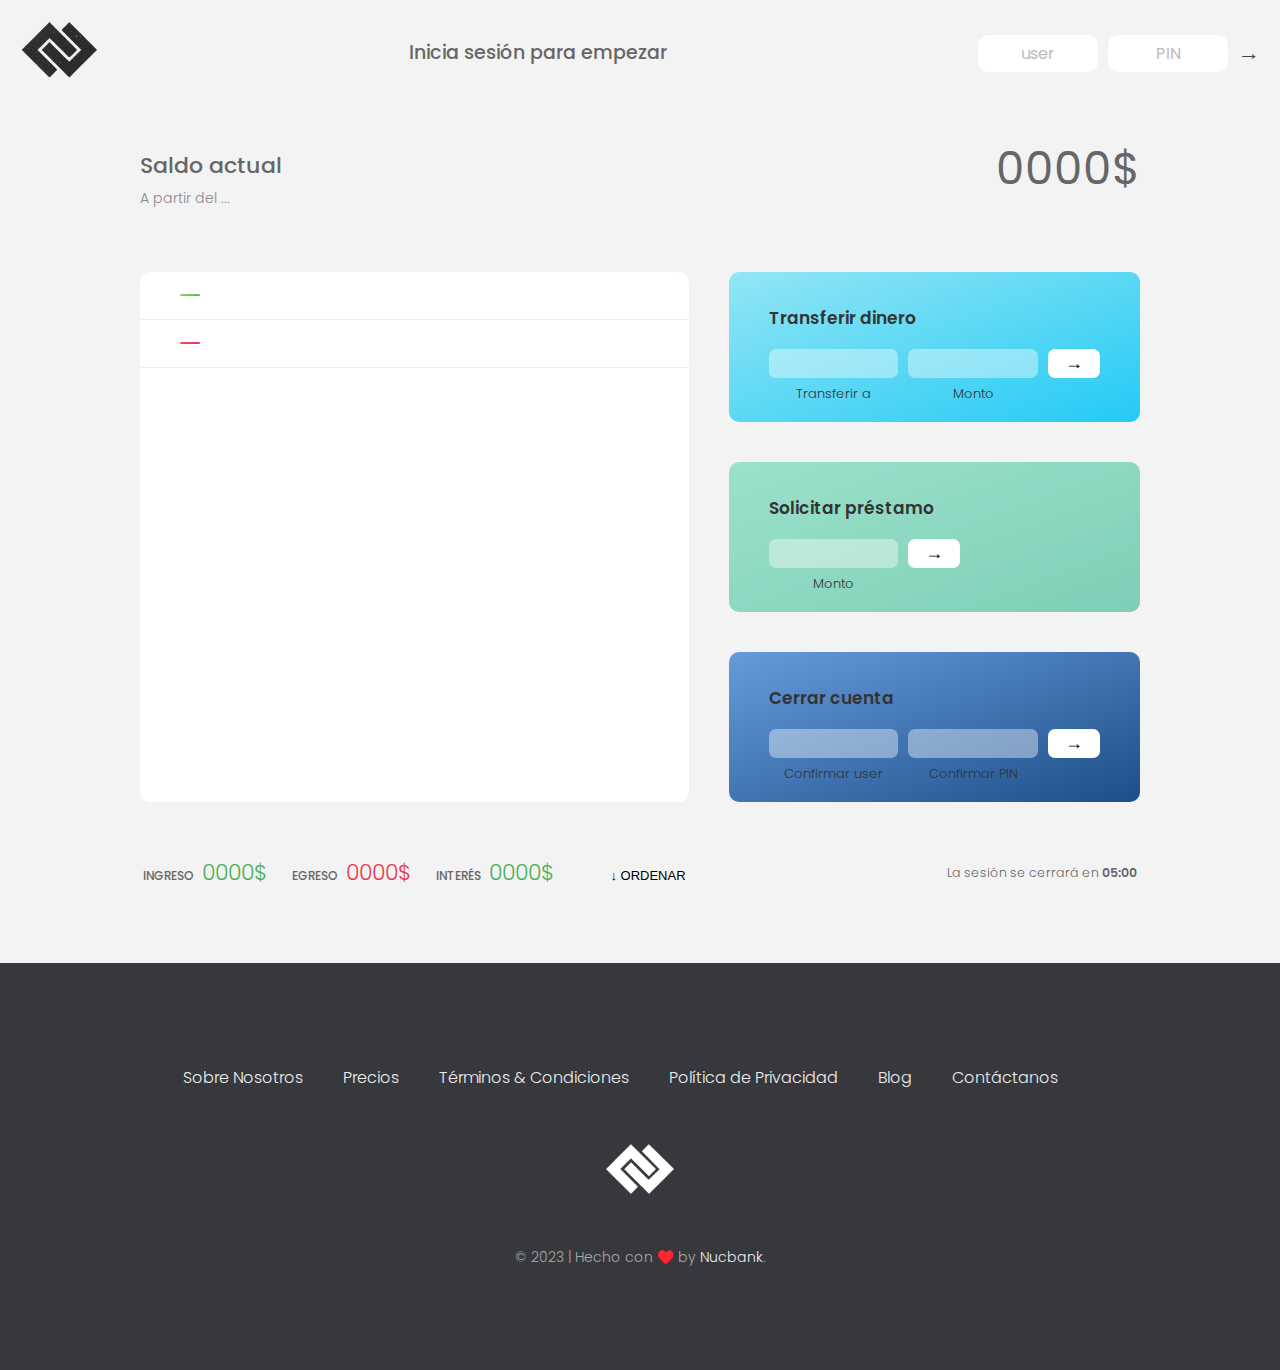
<file: cliente.html>
<!DOCTYPE html>
<html lang="es">

<head>
  <meta charset="UTF-8" />
  <meta name="viewport" content="width=device-width, initial-scale=1.0" />
  <meta http-equiv="X-UA-Compatible" content="ie=edge" />
  <link rel="shortcut icon" type="image/png" href="img/nucbank-azul.png" />
  <link href="https://fonts.googleapis.com/css?family=Poppins:400,500,600&display=swap" rel="stylesheet" />
  <link rel="stylesheet" href="css/style.css" />
  <title>Nucbank | Cliente</title>
</head>

<body class="cliente">
  <nav class="nav-cliente">
    <!-- <img src="img/nucbank-1.png" alt="Logo" class="logo" />
    <a class="home" href="index.html">Home</a> -->
    <a href="index.html"><img src="img/nucbank-1.png" alt="Nucbank logo" class="logo"></a>
    <p class="bienvenido">Inicia sesión para empezar</p>
    <form class="login">
      <input type="text" placeholder="user" class="login__input login__input--user" />
      <input type="password" placeholder="PIN" maxlength="4" class="login__input login__input--pin" />
      <button class="login__btn">&rarr;</button>
    </form>
  </nav>

  <main class="app">

    <!-- SALDO -->
    <div class="saldo">
      <div>
        <p class="saldo__label">Saldo actual</p>
        <p class="saldo__fecha">
          A partir del <span class="fecha">...</span>
        </p>
      </div>
      <p class="saldo__value">0000$</p>
    </div>

    <!-- MOVIMIENTOS -->
    <div class="movimientos">
      <div class="movimientos__row">
        <div class="movimientos__type movimientos__type--deposito"></div>
        <div class="movimientos__fecha"></div>
        <div class="movimientos__value"></div>
      </div>
      <div class="movimientos__row">
        <div class="movimientos__type movimientos__type--retiro"></div>
        <div class="movimientos__fecha"></div>
        <div class="movimientos__value"></div>
      </div>
    </div>

    <!-- RESUMEN -->
    <div class="resumen">
      <p class="resumen__label">Ingreso</p>
      <p class="resumen__value resumen__value--in">0000$</p>
      <p class="resumen__label">Egreso</p>
      <p class="resumen__value resumen__value--out">0000$</p>
      <p class="resumen__label">Interés</p>
      <p class="resumen__value resumen__value--interes">0000$</p>
      <button class="btn--ordenar">&downarrow; ORDENAR</button>
    </div>

    <!-- OPERACIÓN: TRANSFERENCIAS -->
    <div class="operacion operacion--transfer">
      <h2 class="operacion-titulo">Transferir dinero</h2>
      <form class="form form--transfer">
        <input type="text" class="form__input form__input--a" />
        <input type="number" class="form__input form__input--monto" />
        <button class="form__btn form__btn--transfer">&rarr;</button>
        <label class="form__label">Transferir a</label>
        <label class="form__label">Monto</label>
      </form>
    </div>

    <!-- OPERACIÓN: PRÉSTAMO -->
    <div class="operacion operacion--prestamo">
      <h2 class="operacion-titulo">Solicitar préstamo</h2>
      <form class="form form--prestamo">
        <input type="number" class="form__input form__input--prestamo-monto" />
        <button class="form__btn form__btn--prestamo">&rarr;</button>
        <label class="form__label form__label--prestamo">Monto</label>
      </form>
    </div>

    <!-- OPERACIÓN: CERRAR CUENTA-->
    <div class="operacion operacion--cerrar">
      <h2 class="operacion-titulo">Cerrar cuenta</h2>
      <form class="form form--cerrar">
        <input type="text" class="form__input form__input--user" />
        <input type="password" maxlength="6" class="form__input form__input--pin" />
        <button class="form__btn form__btn--cerrar">&rarr;</button>
        <label class="form__label">Confirmar user</label>
        <label class="form__label">Confirmar PIN</label>
      </form>
    </div>

    <!-- CIERRE DE SESIÓN -->
    <p class="cierre-sesion">
      La sesión se cerrará en <span class="timer">05:00</span>
    </p>
  </main>


  <footer class="footer">
    <ul class="footer__nav">
      <li class="footer__item">
        <a class="footer__link" href="#">Sobre Nosotros</a>
      </li>
      <li class="footer__item">
        <a class="footer__link" href="#">Precios</a>
      </li>
      <li class="footer__item">
        <a class="footer__link" href="#">Términos & Condiciones</a>
      </li>
      <li class="footer__item">
        <a class="footer__link" href="#">Política de Privacidad</a>
      </li>
      <li class="footer__item">
        <a class="footer__link" href="#">Blog</a>
      </li>
      <li class="footer__item">
        <a class="footer__link" href="#">Contáctanos</a>
      </li>
    </ul>
    <img src="img/nucbank-2.png" alt="Logo" class="footer__logo" />
    <p class="footer__copyright">
      &copy; 2023 | Hecho con ♥️ by
      <a class="footer__link twitter-link" target="_blank" href="https://twitter.com/berardi_andrea">Nucbank</a>.
    </p>
  </footer>

  <script src="js/cliente.js"></script>
</body>

</html>
</file>
<file: css/style.css>
:root {
    --color-primario: #1a759f;
    --color-secundario: #3be8b0;
    --color-terciario: #6a67ce;
    --color-primario-oscuro: #184e77;
    --color-secundario-oscuro: #4bbb7d;
    --color-terciario-oscuro: #4844c4;
    --color-primario-opacidad: #1a759f3a;
    --color-secundario-opacidad: #3be8b031;
    --color-terciario-opacidad: #6a67ce2d;
    --color-primario-light: #68c7f3;
    --color-white: #f3f3f3;
    --color-gray: #e2e2e2;
    --color-red: #e52a5a;
    --gradiente-primario: linear-gradient(to top left, #40acde, #2273b1);
    --gradiente-secundario: linear-gradient(to top left, #99d98c, #4bbb7d);
}

* {
    margin: 0;
    padding: 0;
    box-sizing: border-box;
}

html {
    font-size: 62.5%;
    box-sizing: border-box;
}

body {
    font-family: 'Poppins', sans-serif;
    font-weight: 300;
    color: #444;
    line-height: 1.9;
    background-color: #f3f3f3;
}

p {
    color: #666;
}

button:focus {
    outline: 1px solid var(--color-primario);
}

img {
    transition: filter 0.5s;
}

ul {
    list-style-type: none;
}

a {
    text-decoration: none;
}

/* BTN */
.btn {
    display: inline-block;
    background-color: var(--color-primario);
    font-size: 1.6rem;
    font-family: inherit;
    font-weight: 500;
    border: none;
    padding: 1.25rem 4.5rem;
    /* border-radius: 10rem; */
    border-radius: 1rem;
    cursor: pointer;
    transition: all 0.3s;
}

.btn:hover {
    background-color: var(--color-primario-oscuro);
}

.btn--texto {
    display: inline-block;
    background: none;
    font-size: 1.7rem;
    font-family: inherit;
    font-weight: 500;
    color: var(--color-primario);
    border: none;
    border-bottom: 1px solid currentColor;
    padding-bottom: 2px;
    cursor: pointer;
    transition: all 0.3s;
}

/* NAV */
.nav {
    display: flex;
    justify-content: space-between;
    align-items: center;
    height: 9rem;
    width: 100%;
    padding: 6rem;
    z-index: 100;
}

.nav.sticky {
    position: fixed;
    background-color: rgba(255, 255, 255, 0.95);
}

.nav__logo {
    height: 4.5rem;
    transition: all 0.3s;
}

.nav__links {
    display: flex;
    align-items: center;
    list-style: none;
}

.nav__item {
    margin-left: 4rem;
}

.nav__link:link,
.nav__link:visited {
    font-size: 1.7rem;
    font-weight: 400;
    color: inherit;
    text-decoration: none;
    display: block;
    transition: all 0.3s;
}

.nav__link--btn:link,
.nav__link--btn:visited {
    padding: 0.8rem 3rem;
    border-radius: 1rem;
    background-color: var(--color-primario);
    color: #f3f3f3;
}

.nav__link--btn:hover,
.nav__link--btn:active {
    color: inherit;
    background-color: var(--color-primario-oscuro);
    color: #f3f3f3;
}

/* HEADER */
.header {
    padding: 0 3rem;
    height: 100vh;
    display: flex;
    flex-direction: column;
    align-items: center;
}

.header__title {
    flex: 1;
    max-width: 115rem;
    display: grid;
    grid-template-columns: 3fr 2fr;
    row-gap: 3rem;
    align-content: center;
    justify-content: center;
    align-items: start;
    justify-items: start;
}

h1 {
    font-size: 5.5rem;
    line-height: 1.35;
}

h4 {
    font-size: 2.4rem;
    font-weight: 500;
}

.header__img {
    width: 100%;
    grid-column: 2 / 3;
    grid-row: 1 / span 4;
    transform: translateY(2rem);
}

.destacado {
    position: relative;
}

.destacado::after {
    display: block;
    content: '';
    position: absolute;
    bottom: 0;
    left: 0;
    height: 100%;
    width: 100%;
    z-index: -1;
    opacity: 0.7;
    transform: scale(1.07, 1.05) skewX(-15deg);
    background-image: var(--gradiente-primario);
}

/* SECCIONES */
.section {
    padding: 15rem 3rem;
    border-top: 1px solid #ddd;
    transition: transform 1s, opacity 1s;
}

.section--hidden {
    opacity: 0;
    transform: translateY(8rem);
}

.section__title {
    max-width: 80rem;
    margin: 0 auto 8rem auto;
}

.section__description {
    font-size: 1.8rem;
    font-weight: 600;
    text-transform: uppercase;
    color: var(--color-primario);
    margin-bottom: 1rem;
}

.section__header {
    font-size: 4rem;
    line-height: 1.3;
    font-weight: 500;
}

/* RECURSOS */
.features {
    display: grid;
    grid-template-columns: 1fr 1fr;
    gap: 8rem 4rem;
    margin: 0 12rem;
}

.features__img {
    width: 100%;
    border-radius: 3px;
    box-shadow: 8px 10px 50px 40px rgba(195, 185, 185, 0.42);
    ;
}

.features__feature {
    align-self: center;
    justify-self: center;
    width: 70%;
    font-size: 1.5rem;
}

.features__icon {
    display: flex;
    align-items: center;
    justify-content: center;
    background-color: var(--color-primario-opacidad);
    height: 5.5rem;
    width: 5.5rem;
    border-radius: 50%;
    margin-bottom: 2rem;
}

.features__icon .fa-solid {
    font-size: 2.2rem;
    padding-top: 0.2rem;
    height: 2.5rem;
    width: 2.5rem;
    color: var(--color-primario);
}

.features__header {
    font-size: 2rem;
    margin-bottom: 1rem;
}

/* OPERACIONES */
.operations {
    max-width: 100rem;
    margin: 12rem auto 0 auto;
    background-color: #fff;
}

.operations__tab-container {
    display: flex;
    justify-content: center;
}

.operations__tab {
    margin-right: 2.5rem;
    transform: translateY(-50%);
}

.operations__tab span {
    margin-right: 1rem;
    font-weight: 600;
    display: inline-block;
}

.operations__tab--1 {
    background-color: #24caf4;
}

.operations__tab--1:hover {
    background-color: #93e6f4;
}

.operations__tab--2 {
    background-color: #7dcfb6;
}

.operations__tab--2:hover {
    background-color: #9ce1cc;
}

.operations__tab--3 {
    background-color: #306fbc;
    margin: 0;
}

.operations__tab--3:hover {
    background-color: #669bdb;
}

.operations__tab--active {
    transform: translateY(-66%);
}

.operations__content {
    display: none;
    font-size: 1.7rem;
    padding: 2.5rem 7rem 6.5rem 7rem;
}

.operations__content--active {
    display: grid;
    grid-template-columns: 7rem 1fr;
    column-gap: 3rem;
    row-gap: 0.5rem;
}

.operations__header {
    font-size: 2.25rem;
    font-weight: 500;
    align-self: center;
}

.operations__icon {
    display: flex;
    align-items: center;
    justify-content: center;
    height: 7rem;
    width: 7rem;
    border-radius: 50%;
}

.operations__icon .fa-solid {
    height: 2.1rem;
    width: 2rem;
    font-size: 2.2rem;
    color: var(--color-primario);
}

.operations__content p {
    grid-column: 2;
}

.operations__icon--1 {
    background-color: var(--color-secundario-opacidad);
}

.operations__icon--2 {
    background-color: var(--color-primario-opacidad);
}

.operations__icon--3 {
    background-color: var(--color-terciario-opacidad);
}

.operations__icon--1 .fa-arrow-up-from-bracket {
    fill: var(--color-secundario-oscuro);
}

.operations__icon--2 i {
    fill: var(--color-primario);
}

.operations__icon--3 i {
    fill: var(--color-terciario);
}

/* SLIDER */
.slider {
    max-width: 100rem;
    height: 50rem;
    margin: 0 auto;
    position: relative;
    overflow: hidden;
}

.slide {
    position: absolute;
    top: 0;
    width: 100%;
    height: 50rem;
    display: flex;
    align-items: center;
    justify-content: center;
    transition: transform 1s;
}

.slide>img {
    width: 100%;
    height: 100%;
    object-fit: cover;
}

.slider__btn {
    position: absolute;
    top: 50%;
    z-index: 10;
    border: none;
    background: rgba(255, 255, 255, 0.7);
    font-family: inherit;
    color: #333;
    border-radius: 50%;
    height: 5.5rem;
    width: 5.5rem;
    font-size: 3.25rem;
    cursor: pointer;
}

.slider__btn--left {
    left: 6%;
    transform: translate(-50%, -50%);
}

.slider__btn--right {
    right: 6%;
    transform: translate(50%, -50%);
}

.dots {
    position: absolute;
    bottom: 5%;
    left: 50%;
    transform: translateX(-50%);
    display: flex;
}

.dots__dot {
    border: none;
    background-color: #b9b9b9;
    opacity: 0.7;
    height: 1rem;
    width: 1rem;
    border-radius: 50%;
    margin-right: 1.75rem;
    cursor: pointer;
    transition: all 0.5s;
}

.dots__dot:last-child {
    margin: 0;
}

.dots__dot--active {
    background-color: #888;
    opacity: 1;
}

/* TESTIMONIOS */
.testimonial {
    width: 65%;
    position: relative;
}

.testimonial::before {
    content: '\201C';
    position: absolute;
    top: -5.7rem;
    left: -6.8rem;
    line-height: 1;
    font-size: 20rem;
    font-family: inherit;
    color: var(--color-primario);
    z-index: -1;
}

.testimonial__header {
    font-size: 2.25rem;
    font-weight: 500;
    margin-bottom: 1.5rem;
}

.testimonial__text {
    font-size: 1.7rem;
    margin-bottom: 3.5rem;
    color: #666;
}

.testimonial__author {
    margin-left: 3rem;
    font-style: normal;

    display: grid;
    grid-template-columns: 6.5rem 1fr;
    column-gap: 2rem;
}

.testimonial__photo {
    grid-row: 1 / span 2;
    width: 6.5rem;
    border-radius: 50%;
}

.testimonial__name {
    font-size: 1.7rem;
    font-weight: 500;
    align-self: end;
    margin: 0;
}

.testimonial__location {
    font-size: 1.5rem;
}

.section__title--testimonials {
    margin-bottom: 4rem;
}

/* REGISTRARSE */
.section--sign-up {
    background-color: #37383d;
    border-top: none;
    border-bottom: 1px solid #444;
    text-align: center;
    padding: 10rem 3rem;
}

.section--sign-up .section__header {
    color: #fff;
    text-align: center;
}

.section--sign-up .section__title {
    margin-bottom: 6rem;
}

.section--sign-up .btn {
    font-size: 1.9rem;
    padding: 2rem 5rem;
}

/* FOOTER */
.footer {
    padding: 10rem 3rem;
    background-color: #37383d;
}

.footer__nav {
    list-style: none;
    display: flex;
    justify-content: center;
    margin-bottom: 5rem;
}

.footer__item {
    margin-right: 4rem;
}

.footer__link {
    font-size: 1.6rem;
    color: #eee;
    text-decoration: none;
}

.footer__logo {
    height: 5rem;
    display: block;
    margin: 0 auto;
    margin-bottom: 5rem;
}

.footer__copyright {
    font-size: 1.4rem;
    color: #aaa;
    text-align: center;
}

.footer__copyright--inversion {
    font-size: 1.4rem;
    color: #aaa;
    text-align: left;
}

.footer__copyright .footer__link {
    font-size: 1.4rem;
}

/* VENTANA MODAL */
.modal {
    position: fixed;
    top: 50%;
    left: 50%;
    transform: translate(-50%, -50%);
    max-width: 60rem;
    background-color: #f3f3f3;
    padding: 5rem 6rem;
    box-shadow: 0 4rem 6rem rgba(0, 0, 0, 0.3);
    z-index: 1000;
    transition: all 0.5s;
}

.overlay {
    position: fixed;
    top: 0;
    left: 0;
    width: 100%;
    height: 100%;
    background-color: rgba(0, 0, 0, 0.5);
    backdrop-filter: blur(4px);
    z-index: 100;
    transition: all 0.5s;
}

.modal__header {
    font-size: 3.25rem;
    margin-bottom: 4.5rem;
    line-height: 1.5;
}

.modal__form {
    margin: 0 3rem;
    display: grid;
    grid-template-columns: 1fr 2fr;
    align-items: center;
    gap: 2.5rem;
}

.modal__form label {
    font-size: 1.7rem;
    font-weight: 500;
}

.modal__form input {
    font-size: 1.7rem;
    padding: 1rem 1.5rem;
    border: 1px solid #ddd;
    border-radius: 0.5rem;
}

.modal__form button {
    grid-column: 1 / span 2;
    justify-self: center;
    margin-top: 1rem;
}

.btn--cerrar-modal {
    font-family: inherit;
    color: inherit;
    position: absolute;
    top: 0.5rem;
    right: 2rem;
    font-size: 4rem;
    cursor: pointer;
    border: none;
    background: none;
}

.hidden {
    visibility: hidden;
    opacity: 0;
}

/* //////////////////////////////////////////////
CLIENTE
*/

body .cliente {
    font-family: "Poppins", sans-serif;
    color: #444;
    background-color: #f3f3f3;
    height: 100vh;
    padding: 2rem;
}

.nav-cliente {
    display: flex;
    justify-content: space-between;
    align-items: center;
    margin-top: 2rem;
    padding: 0 2rem;
}

.home {
    font-size: 1.9rem;
    font-weight: 500;
    text-decoration: none;
    outline: none;
}

.home:hover,
.home:visited,
.home:focus {
    outline: none;
    color: #444;
}

.bienvenido {
    font-size: 1.9rem;
    font-weight: 500;
}

.logo {
    height: 6rem;
}

.login {
    display: flex;
}

.login__input {
    border: none;
    padding: 0.5rem 2rem;
    font-size: 1.6rem;
    font-family: inherit;
    text-align: center;
    width: 12rem;
    border-radius: 1rem;
    margin-right: 1rem;
    color: inherit;
    border: 1px solid #fff;
    transition: all 0.3s;
}

.login__input:focus {
    outline: none;
    border: 1px solid #ccc;
}

.login__input::placeholder {
    color: #bbb;
}

.login__btn {
    border: none;
    background: none;
    font-size: 2.2rem;
    color: inherit;
    cursor: pointer;
    transition: all 0.3s;
}

.login__btn:hover,
.login__btn:focus,
.btn--ordenar:hover,
.btn--ordenar:focus {
    outline: none;
    color: #777;
}

/* MAIN */
.app {
    position: relative;
    max-width: 100rem;
    margin: 4rem auto 7rem;
    display: grid;
    grid-template-columns: 4fr 3fr;
    grid-template-rows: auto repeat(3, 15rem) auto;
    gap: 4rem;
    /* opacity: 0; */
    transition: all 1s;
}

.saldo {
    grid-column: 1 / span 2;
    display: flex;
    align-items: flex-end;
    justify-content: space-between;
    margin-bottom: 2rem;
}

.saldo__label {
    font-size: 2.2rem;
    font-weight: 500;
    margin-bottom: -0.2rem;
}

.saldo__fecha {
    font-size: 1.4rem;
    color: #888;
}

.saldo__value {
    font-size: 4.5rem;
    font-weight: 400;
}

/* MOVIMIENTOS */
.movimientos {
    grid-row: 2 / span 3;
    background-color: #fff;
    border-radius: 1rem;
    overflow: scroll;
}

.movimientos__row {
    padding: 2.25rem 4rem;
    display: flex;
    align-items: center;
    border-bottom: 1px solid #eee;
}

.movimientos__type {
    font-size: 1.1rem;
    text-transform: uppercase;
    font-weight: 500;
    color: #fff;
    padding: 0.1rem 1rem;
    border-radius: 0.5rem;
    margin-right: 2rem;
}

.movimientos__fecha {
    font-size: 1.1rem;
    text-transform: uppercase;
    font-weight: 500;
    color: #666;
}

.movimientos__type--deposito {
    background-image: linear-gradient(to top left, #39b385, #9be15d);
}

.movimientos__type--retiro {
    background-image: linear-gradient(to top left, #e52a5a, #ff585f);
}

.movimientos__value {
    font-size: 1.7rem;
    margin-left: auto;
}

/* RESUMEN */
.resumen {
    grid-row: 5 / 6;
    display: flex;
    align-items: baseline;
    padding: 0 0.3rem;
    margin-top: 1rem;
}

.resumen__label {
    font-size: 1.2rem;
    font-weight: 500;
    text-transform: uppercase;
    margin-right: 0.8rem;
}

.resumen__value {
    font-size: 2.2rem;
    margin-right: 2.5rem;
}

.resumen__value--in,
.resumen__value--interes {
    color: #4bb058;
}

.resumen__value--out {
    color: #e83a51;
}

.btn--ordenar {
    margin-left: auto;
    border: none;
    background: none;
    font-size: 1.3rem;
    font-weight: 500;
    cursor: pointer;
}

/* OPERACIONES */
.operacion {
    border-radius: 1rem;
    padding: 3rem 4rem;
    color: #333;
}

.operacion--transfer {
    background-image: linear-gradient(to top left, #24caf4, #93e6f4);
}

.operacion--prestamo {
    background-image: linear-gradient(to top left, #7dcfb6, #9ce1cc);
}

.operacion--cerrar {
    background-image: linear-gradient(to top left, #1d4e89, #669bdb);
}

.operacion-titulo {
    margin-bottom: 1.5rem;
    font-size: 1.7rem;
    font-weight: 600;
    color: #333;
}

.form {
    display: grid;
    grid-template-columns: 2.5fr 2.5fr 1fr;
    grid-template-rows: auto auto;
    gap: 0.4rem 1rem;
}

/* Excepciones para interés */
.form.form--prestamo {
    grid-template-columns: 2.5fr 1fr 2.5fr;
}

.form__label--prestamo {
    grid-row: 2;
}

/* Excepciones */

.form__input {
    width: 100%;
    border: none;
    background-color: rgba(255, 255, 255, 0.4);
    font-family: inherit;
    font-size: 1.5rem;
    text-align: center;
    color: #333;
    padding: 0.3rem 1rem;
    border-radius: 0.7rem;
    transition: all 0.3s;
}

.form__input:focus {
    outline: none;
    background-color: rgba(255, 255, 255, 0.6);
}

.form__label {
    font-size: 1.3rem;
    text-align: center;
}

.form__btn {
    border: none;
    border-radius: 0.7rem;
    font-size: 1.8rem;
    background-color: #fff;
    cursor: pointer;
    transition: all 0.3s;
}

.form__btn:focus {
    outline: none;
    background-color: rgba(255, 255, 255, 0.8);
}

.cierre-sesion {
    padding: 0 0.3rem;
    margin-top: 1.9rem;
    text-align: right;
    font-size: 1.25rem;
}

.timer {
    font-weight: 600;
}


/* //////////////////////////////////////////////
INVERSIONES
*/
.wrapper {
    display: grid;
    grid-template-columns: 1fr 3fr;
    background-color: var(--color-primario);
    padding: 2rem;
}

aside {
    padding: 2rem;
    padding-right: 0;
    color: var(--color-white);
    position: sticky;
    top: 0;
    height: 100vh;
    display: flex;
    flex-direction: column;
    justify-content: space-between;
}

.logo-wrapper {
    width: 75%;
    font-weight: 400;
    font-size: 2.5rem;
    text-decoration: none;
    text-transform: uppercase;
    color: var(--color-white);
}

.menu {
    display: flex;
    flex-direction: column;
    gap: .5rem;
}

.boton-menu {
    font-family: 'Poppins', sans-serif;
    background-color: transparent;
    text-align: left;
    border: 0;
    color: var(--color-white);
    cursor: pointer;
    display: flex;
    align-items: center;
    gap: 1rem;
    font-weight: 600;
    padding: 1rem;
    font-size: 1.4rem;
    width: 100%;
}

.boton-menu.active {
    background-color: var(--color-white);
    color: var(--color-primario);
    border-top-left-radius: 1rem;
    border-bottom-left-radius: 1rem;
    position: relative;
}

.boton-menu.active::before {
    content: '';
    position: absolute;
    width: 1rem;
    height: 2rem;
    bottom: 100%;
    right: 0;
    background-color: transparent;
    border-bottom-right-radius: .5rem;
    box-shadow: 0 1rem 0 var(--color-white);
}

.boton-menu.active::after {
    content: '';
    position: absolute;
    width: 1rem;
    height: 2rem;
    top: 100%;
    right: 0;
    background-color: transparent;
    border-top-right-radius: .5rem;
    box-shadow: 0 -1rem 0 var(--color-white);
}

.boton-menu>i.bi-hand-index-thumb-fill,
.boton-menu>i.bi-hand-index-thumb {
    transform: rotateZ(90deg);
}

.boton-carrito {
    margin-top: 2rem;
}

.cifra {
    background-color: var(--color-white);
    color: var(--color-primario);
    padding: .15rem .25rem;
    border-radius: .25rem;
}

.boton-carrito.active .cifra {
    background-color: var(--color-primario);
    color: var(--color-white);
}

.texto-footer {
    color: var(--color-primario-light);
    font-size: 1.3rem;
}

.main-inversiones {
    background-color: var(--color-white);
    margin: 1rem;
    margin-left: 0;
    border-radius: 2rem;
    padding: 3rem;
}

.titulo-principal {
    color: var(--color-primario);
    margin-bottom: 2.2rem;
    font-size: 2.2rem;
}

.contenedor-productos {
    display: grid;
    /* grid-template-columns: repeat(4, 1fr);  */
    grid-template-columns: repeat(3, 1fr);
    gap: 5rem;
}

.producto-imagen {
    max-width: 100%;
    border-radius: 1rem;
}

.producto-detalles {
    background-color: var(--color-primario);
    color: var(--color-white);
    padding: .7rem;
    border-radius: 1rem;
    margin-top: -2rem;
    position: relative;
    display: flex;
    flex-direction: column;
    gap: .25rem;
}

.producto-titulo {
    font-size: 1.5rem;
}

.producto-precio {
    font-size: 1.5rem;
    color: var(--color-white);
}

.producto-agregar {
    border: 0;
    background-color: var(--color-white);
    color: var(--color-primario);
    font-size: 1.3rem;
    padding: 1rem;
    text-transform: uppercase;
    border-radius: 2rem;
    cursor: pointer;
    border: 2px solid var(--color-white);
    transition: background-color .2s, color .2s;
}

.producto-agregar:hover {
    background-color: var(--color-primario);
    color: var(--color-white);
}

/** CARRITO **/
.contenedor-carrito {
    display: flex;
    flex-direction: column;
    gap: 1.5rem;
    font-size: 1.4rem;
}

.carrito-vacio,
.carrito-comprado {
    color: var(--color-primario);
}

.carrito-productos {
    display: flex;
    flex-direction: column;
    gap: 2rem;
    color: var(--color-primario);
}

.carrito-producto {
    display: flex;
    justify-content: space-between;
    align-items: center;
    background-color: var(--color-gray);
    color: var(--color-primario);
    padding: .5rem;
    padding-right: 1.5rem;
    border-radius: 1rem;
}

.carrito-producto-imagen {
    width: 7rem;
    border-radius: 1rem;
}

.carrito-producto small {
    font-size: 1.2rem;
}

.carrito-producto-eliminar {
    font-size: 1.5rem;
    border: 0;
    background-color: transparent;
    color: var(--color-red);
    cursor: pointer;
}

.carrito-acciones {
    display: flex;
    justify-content: space-between;
    color: var(--color-primario);
}

.carrito-acciones-vaciar {
    border: 0;
    background-color: var(--color-gray);
    padding: 1rem;
    border-radius: 1rem;
    color: var(--color-primario);
    text-transform: uppercase;
    cursor: pointer;
    font-weight: 500;
    font-size: 1.5rem;
    letter-spacing: .05rem;
}

.carrito-acciones-derecha {
    display: flex;
}

.carrito-acciones-total {
    display: flex;
    background-color: var(--color-gray);
    padding: 1rem;
    color: var(--color-primario);
    text-transform: uppercase;
    border-top-left-radius: 1rem;
    border-bottom-left-radius: 1rem;
    gap: 1rem;
}

.carrito-acciones-comprar {
    border: 0;
    background-color: var(--color-primario);
    padding: 1rem;
    color: var(--color-white);
    text-transform: uppercase;
    font-weight: 500;
    font-size: 1.5rem;
    letter-spacing: .05rem;
    cursor: pointer;
    border-top-right-radius: 1rem;
    border-bottom-right-radius: 1rem;
}

.disabled {
    display: none;
}
</file>
